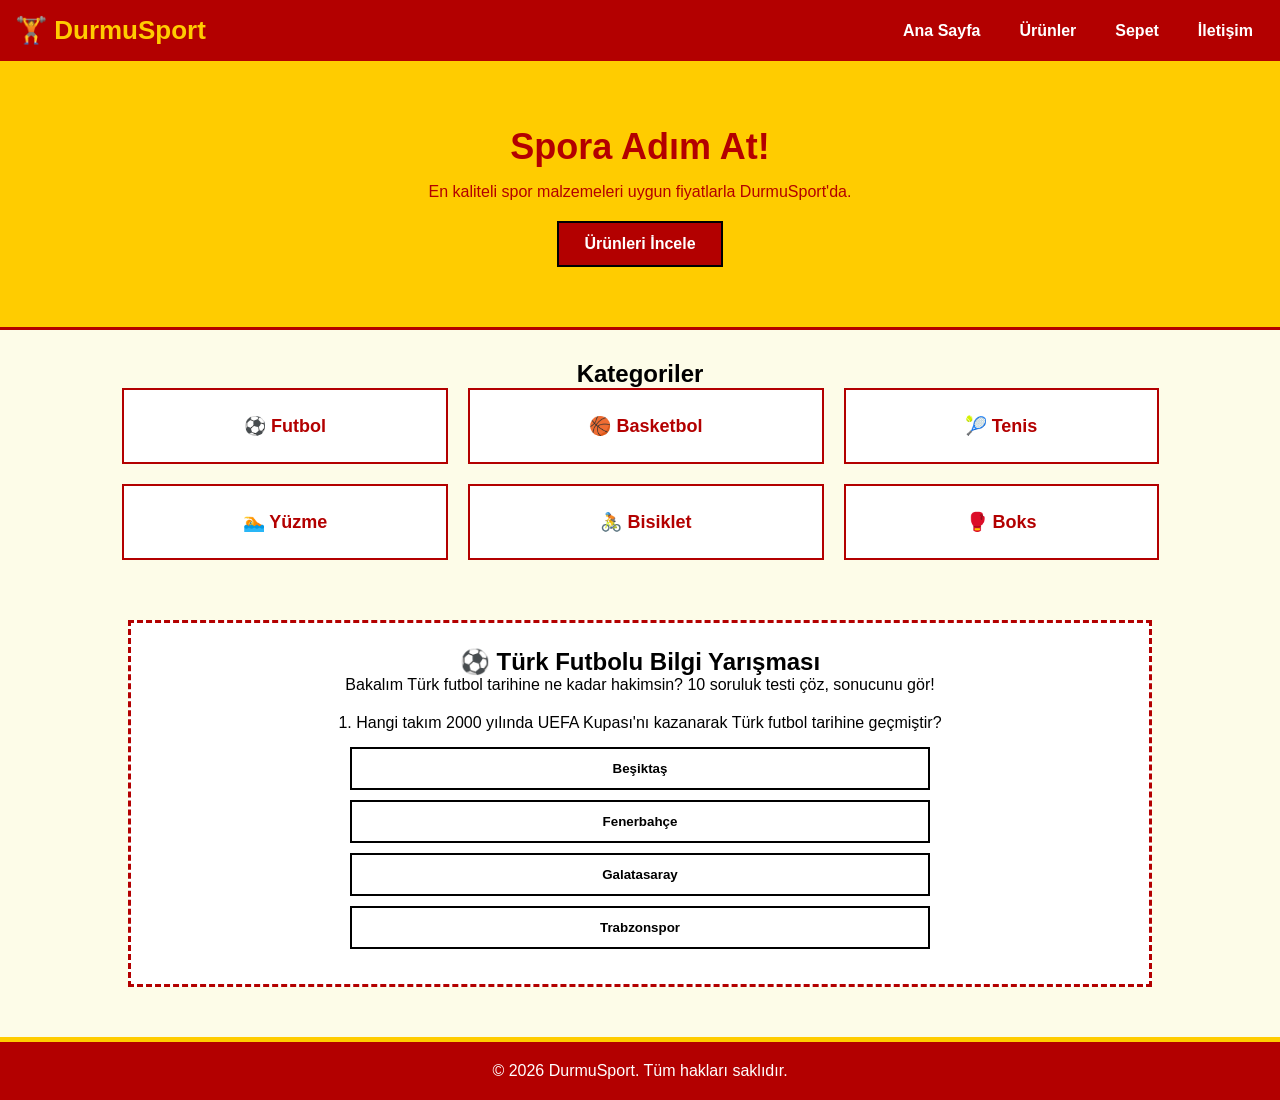
<file: index.html>
<!DOCTYPE html>
<html lang="tr">
<head>
  <meta charset="UTF-8">
  <meta name="viewport" content="width=device-width, initial-scale=1.0">
  <title>DurmuSport - Spor Malzemeleri</title>
  <link rel="stylesheet" href="styles/style.css">
</head>
<body>

  <nav>
    <div class="logo">🏋️ DurmuSport</div>
    <ul>
      <li><a href="index.html">Ana Sayfa</a></li>
      <li><a href="pages/urunler.html">Ürünler</a></li>
      <li><a href="pages/sepet.html">Sepet</a></li>
      <li><a href="pages/iletisim.html">İletişim</a></li>
    </ul>
  </nav>

  <div class="hero">
    <h1>Spora Adım At!</h1>
    <p>En kaliteli spor malzemeleri uygun fiyatlarla DurmuSport'da.</p>
    <a href="pages/urunler.html" class="btn">Ürünleri İncele</a>
  </div>

  <div class="kategoriler">
    <h2>Kategoriler</h2>
    <div class="kategori-grid">
      <div class="kategori-kart">⚽ Futbol</div>
      <div class="kategori-kart">🏀 Basketbol</div>
      <div class="kategori-kart">🎾 Tenis</div>
      <div class="kategori-kart">🏊 Yüzme</div>
      <div class="kategori-kart">🚴 Bisiklet</div>
      <div class="kategori-kart">🥊 Boks</div>
    </div>
  </div>

  <div class="quiz-bolumu">
    <h2>⚽ Türk Futbolu Bilgi Yarışması</h2>
    <p class="quiz-aciklama">Bakalım Türk futbol tarihine ne kadar hakimsin? 10 soruluk testi çöz, sonucunu gör!</p>

    <div id="quiz-ekrani" class="quiz-kutu">
      <p id="soru-metni" class="soru-metni"></p>
      <div id="secenekler-alani" class="secenekler-alani"></div>
      <p id="quiz-mesaj" class="quiz-mesaj"></p>
      <button id="btn-sonraki" class="btn-sepet quiz-sonraki-btn" onclick="sonrakiSoru()">Sonraki Soru ➡️</button>
    </div>

    <div id="quiz-sonuc-ekrani" class="quiz-kutu quiz-sonuc">
      <h3>Yarışma Bitti!</h3>
      <p id="skor-metni" class="skor-metni"></p>
      <button class="btn-sepet" onclick="quiziBaslat()">🔄 Yeniden Oyna</button>
    </div>
  </div>

  <footer>
    <p>&copy; 2026 DurmuSport. Tüm hakları saklıdır.</p>
  </footer>

  <script src="scripts/myscript.js"></script>
</body>
</html>
</file>
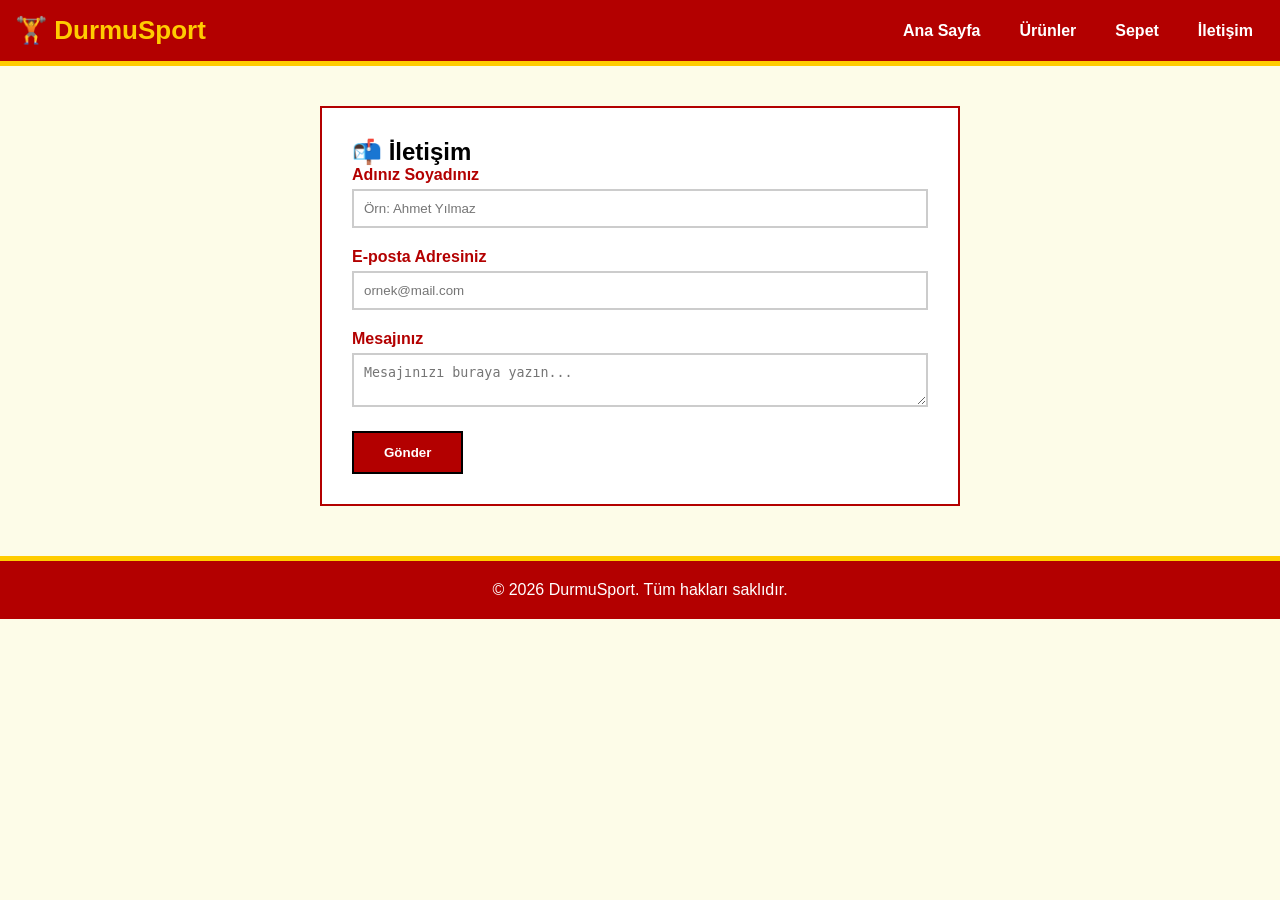
<file: pages/iletisim.html>
<!DOCTYPE html>
<html lang="tr">
<head>
  <meta charset="UTF-8">
  <meta name="viewport" content="width=device-width, initial-scale=1.0">
  <title>İletişim - DurmuSport</title>
  <link rel="stylesheet" href="../styles/style.css">
</head>
<body>

  <nav>
    <div class="logo">🏋️ DurmuSport</div>
    <ul>
      <li><a href="../index.html">Ana Sayfa</a></li>
      <li><a href="urunler.html">Ürünler</a></li>
      <li><a href="sepet.html">Sepet</a></li>
      <li><a href="iletisim.html">İletişim</a></li>
    </ul>
  </nav>

  <div class="iletisim-alani">
    <h2>📬 İletişim</h2>

    <div class="form-grup">
      <label for="ad">Adınız Soyadınız</label>
      <input type="text" id="ad" placeholder="Örn: Ahmet Yılmaz">
    </div>

    <div class="form-grup">
      <label for="eposta">E-posta Adresiniz</label>
      <input type="email" id="eposta" placeholder="ornek@mail.com">
    </div>

    <div class="form-grup">
      <label for="mesaj-alan">Mesajınız</label>
      <textarea id="mesaj-alan" placeholder="Mesajınızı buraya yazın..."></textarea>
    </div>

    <button class="btn-gonder" onclick="formuGonder()">Gönder</button>
    <p id="form-sonuc"></p>
  </div>

  <footer>
    <p>&copy; 2026 DurmuSport. Tüm hakları saklıdır.</p>
  </footer>

  <script src="../scripts/myscript.js"></script>
</body>
</html>
</file>
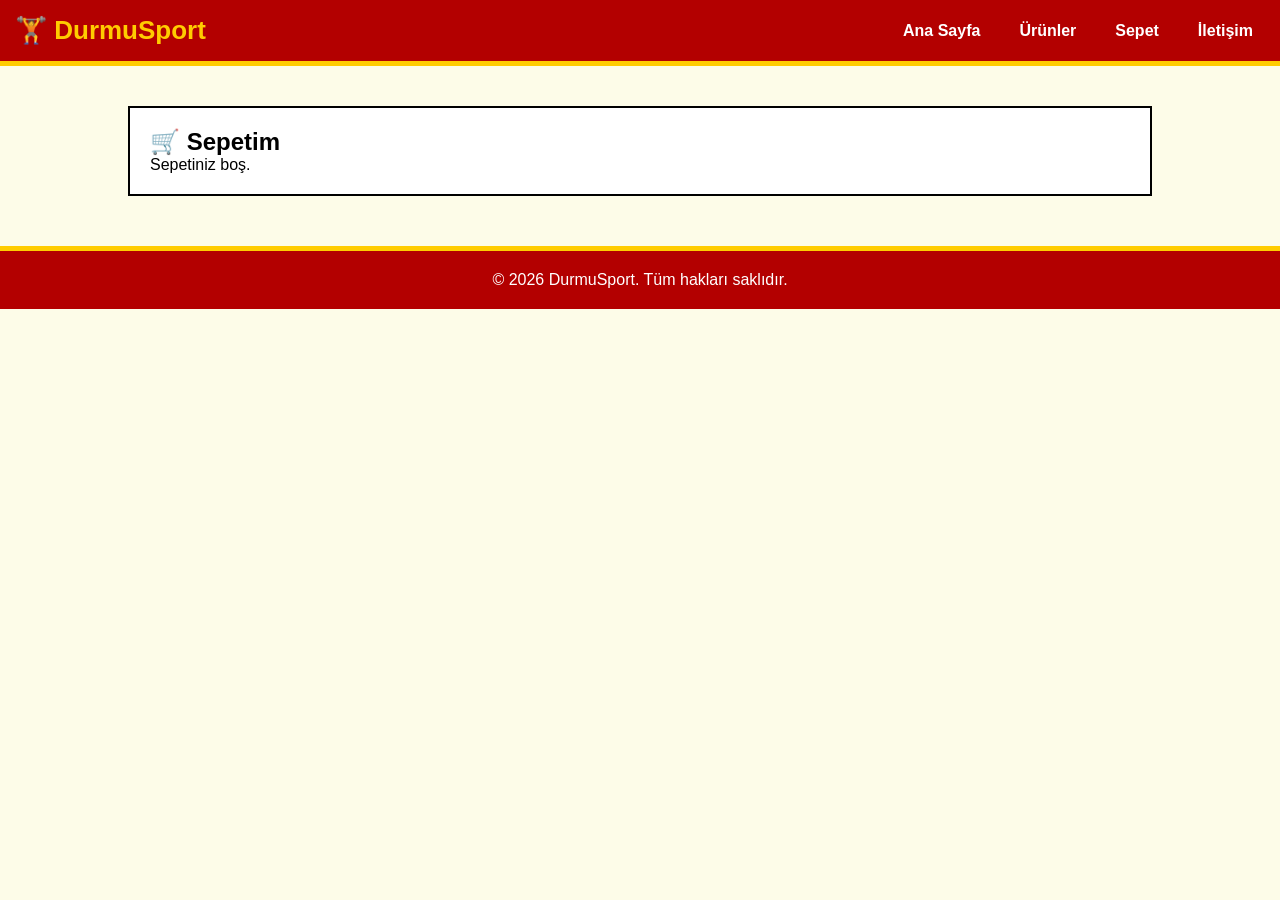
<file: pages/sepet.html>
<!DOCTYPE html>
<html lang="tr">
<head>
  <meta charset="UTF-8">
  <meta name="viewport" content="width=device-width, initial-scale=1.0">
  <title>Sepetim - DurmuSport</title>
  <link rel="stylesheet" href="../styles/style.css">
</head>
<body>

  <nav>
    <div class="logo">🏋️ DurmuSport </div>
    <ul>
      <li><a href="../index.html">Ana Sayfa</a></li>
      <li><a href="urunler.html">Ürünler</a></li>
      <li><a href="sepet.html">Sepet</a></li>
      <li><a href="iletisim.html">İletişim</a></li>
    </ul>
  </nav>

  <div class="sepet-alani">
    <h2>🛒 Sepetim</h2>
    <p id="bos-mesaj"></p>
    <ul id="sepet-listesi"></ul>
    <p id="toplam"></p>
  </div>

  <footer>
    <p>&copy; 2026 DurmuSport. Tüm hakları saklıdır.</p>
  </footer>

  <script src="../scripts/myscript.js"></script>
</body>
</html>
</file>
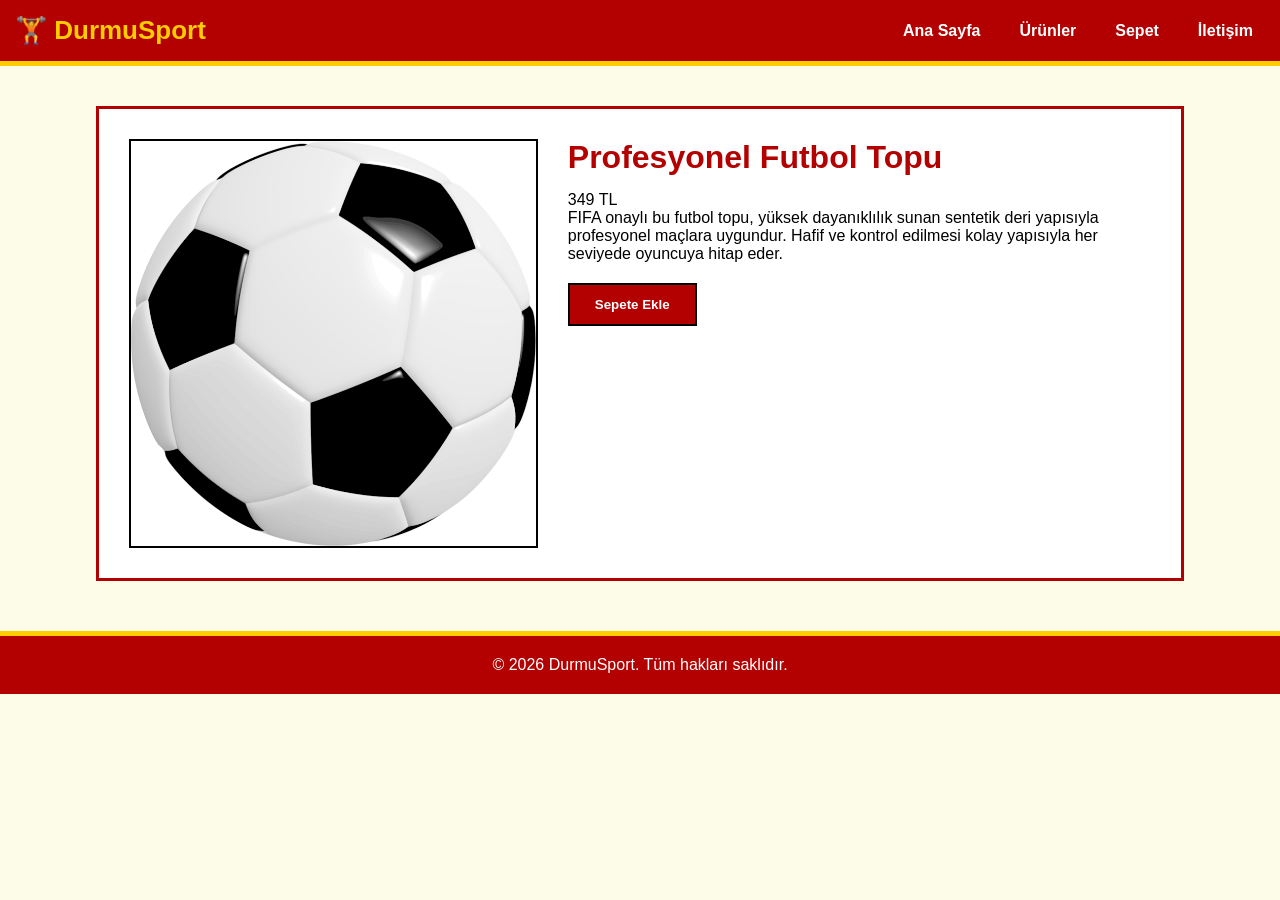
<file: pages/urun-detay.html>
<!DOCTYPE html>
<html lang="tr">
<head>
  <meta charset="UTF-8">
  <meta name="viewport" content="width=device-width, initial-scale=1.0">
  <title>Ürün Detay - DurmuSport</title>
  <link rel="stylesheet" href="../styles/style.css">
</head>
<body>

  <nav>
    <div class="logo">🏋️ DurmuSport</div>
    <ul>
      <li><a href="../index.html">Ana Sayfa</a></li>
      <li><a href="urunler.html">Ürünler</a></li>
      <li><a href="sepet.html">Sepet</a></li>
      <li><a href="iletisim.html">İletişim</a></li>
    </ul>
  </nav>

  <div class="urun-detay">
    <img id="urun-resim" src="../img/futbol-topu.png" alt="Ürün Görseli">
    <div class="detay-bilgi">
      <h1 id="urun-ad">Profesyonel Futbol Topu</h1>
      <p class="fiyat" id="urun-fiyat">349 TL</p>
      <p id="urun-aciklama">
        FIFA onaylı bu futbol topu, yüksek dayanıklılık sunan sentetik deri yapısıyla
        profesyonel maçlara uygundur. Hafif ve kontrol edilmesi kolay yapısıyla
        her seviyede oyuncuya hitap eder.
      </p>
      <button class="btn-sepet" id="btn-ekle">Sepete Ekle</button>
      <p id="mesaj"></p>
    </div>
  </div>

  <footer>
    <p>&copy; 2026 DurmuSport. Tüm hakları saklıdır.</p>
  </footer>

  <!-- Tüm JS işlemleri tek bir dış dosyadan çağrılıyor -->
  <script src="../scripts/myscript.js"></script>

</body>
</html>
</file>
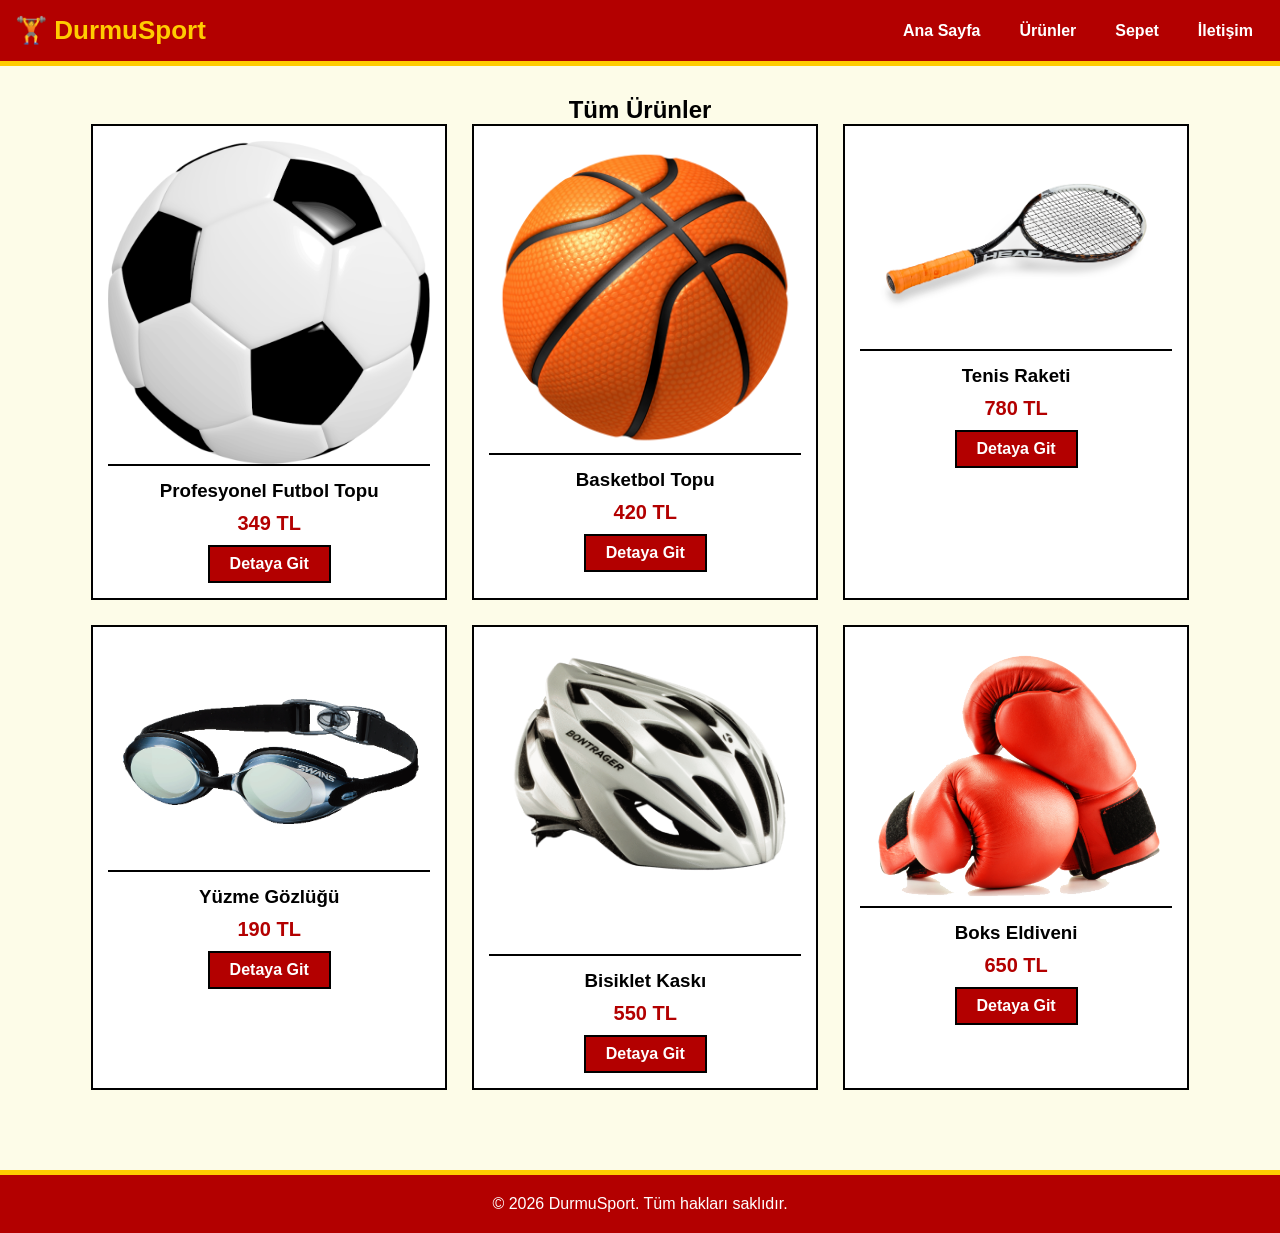
<file: pages/urunler.html>
<!DOCTYPE html>
<html lang="tr">
<head>
  <meta charset="UTF-8">
  <meta name="viewport" content="width=device-width, initial-scale=1.0">
  <title>Ürünler - DurmuSport</title>
  <link rel="stylesheet" href="../styles/style.css">
</head>
<body>

  <nav>
    <div class="logo">🏋️ DurmuSport</div>
    <ul>
      <li><a href="../index.html">Ana Sayfa</a></li>
      <li><a href="urunler.html">Ürünler</a></li>
      <li><a href="sepet.html">Sepet</a></li>
      <li><a href="iletisim.html">İletişim</a></li>
    </ul>
  </nav>

  <div class="urun-listesi">
    <h2>Tüm Ürünler</h2>
    <div class="urun-grid">

      <div class="urun-kart">
        <img src="../img/futbol-topu.png" alt="Futbol Topu">
        <div class="urun-bilgi">
          <h3>Profesyonel Futbol Topu</h3>
          <p class="fiyat">349 TL</p>
          <a href="urun-detay.html?id=1" class="btn-detay">Detaya Git</a>
        </div>
      </div>

      <div class="urun-kart">
        <img src="../img/basketbol.png" alt="Basketbol">
        <div class="urun-bilgi">
          <h3>Basketbol Topu </h3>
          <p class="fiyat">420 TL</p>
          <a href="urun-detay.html?id=2" class="btn-detay">Detaya Git</a>
        </div>
      </div>

      <div class="urun-kart">
        <img src="../img/tenis-raketi.png" alt="Tenis Raketi">
        <div class="urun-bilgi">
          <h3>Tenis Raketi</h3>
          <p class="fiyat">780 TL</p>
          <a href="urun-detay.html?id=3" class="btn-detay">Detaya Git</a>
        </div>
      </div>

      <div class="urun-kart">
        <img src="../img/yuzme-gozlugu.png" alt="Yüzme Gözlüğü">
        <div class="urun-bilgi">
          <h3>Yüzme Gözlüğü</h3>
          <p class="fiyat">190 TL</p>
          <a href="urun-detay.html?id=4" class="btn-detay">Detaya Git</a>
        </div>
      </div>

      <div class="urun-kart">
        <img src="../img/bisiklet-kaskı.png" alt="Bisiklet Kaskı">
        <div class="urun-bilgi">
          <h3>Bisiklet Kaskı</h3>
          <p class="fiyat">550 TL</p>
          <a href="urun-detay.html?id=5" class="btn-detay">Detaya Git</a>
        </div>
      </div>

      <div class="urun-kart">
        <img src="../img/boks-eldiveni.png" alt="Boks Eldiveni">
        <div class="urun-bilgi">
          <h3>Boks Eldiveni </h3>
          <p class="fiyat">650 TL</p>
          <a href="urun-detay.html?id=6" class="btn-detay">Detaya Git</a>
        </div>
      </div>

    </div>
  </div>

  <footer>
    <p>&copy; 2026 DurmuSport. Tüm hakları saklıdır.</p>
  </footer>

  <script src="../scripts/myscript.js"></script>
</body>
</html>
</file>
<file: styles/style.css>
/* Sıfırlama */
* {
  margin: 0;
  padding: 0;
  box-sizing: border-box;
}

body {
  font-family: Tahoma, Verdana, sans-serif;
  background-color: #fdfce8; /* Çok çok uçuk, göz yormayan bir sarı/krem */
  color: #000000;
}

a {
  text-decoration: none;
}

/* Navbar (Flexbox Kullanımı) yapildi */
nav {
  background-color: #b30000; /* Koyu Kırmızı */
  padding: 15px;
  display: flex;
  justify-content: space-between;
  align-items: center;
  border-bottom: 5px solid #ffcc00; /* Altına kalın sarı çizgi */
}

nav .logo {
  color: #ffcc00; /* Sarı logo metni */
  font-size: 26px;
  font-weight: bold;
}

nav ul {
  list-style-type: none;
  display: flex;
}

nav ul li {
  margin-left: 15px;
}

nav ul li a {
  color: white;
  padding: 8px 12px;
  font-weight: bold;
}

nav ul li a:hover {
  background-color: #ffcc00; /* Üstüne gelince aniden sarı olur (animasyonsuz, tam öğrenci işi) */
  color: #b30000;
}

/* Footer */
footer {
  background-color: #b30000;
  color: white;
  text-align: center;
  padding: 20px;
  margin-top: 50px;
  border-top: 5px solid #ffcc00;
}

/* Ana Sayfa Hero */
.hero {
  background-color: #ffcc00; /* Sarı arka plan */
  color: #b30000; /* Kırmızı yazı */
  text-align: center;
  padding: 60px 20px;
  border-bottom: 3px solid #b30000;
}

.hero h1 {
  font-size: 36px;
  margin-bottom: 15px;
}

.hero a.btn {
  background-color: #b30000;
  color: white;
  padding: 12px 25px;
  font-weight: bold;
  display: inline-block;
  margin-top: 20px;
  border: 2px solid #000;
}

.hero a.btn:hover {
  background-color: black;
}

/* Kategoriler (Grid Kullanımı yaptik bu alanda) */
.kategoriler {
  padding: 30px;
  text-align: center;
}

.kategori-grid {
  display: grid;
  grid-template-columns: auto auto auto;
  gap: 20px;
  width: 85%;
  margin: 0 auto;
}

.kategori-kart {
  background-color: white;
  border: 2px solid #b30000;
  padding: 25px;
  font-weight: bold;
  font-size: 18px;
  color: #b30000;
}

.kategori-kart:hover {
  background-color: #ffcc00;
  color: black;
}

/* Quiz Bölümü */
.quiz-bolumu {
  border: 3px dashed #b30000; 
  width: 80%;
  margin: 30px auto;
  padding: 25px;
  text-align: center;
  background-color: white;
}

.quiz-kutu {
  margin-top: 20px;
}

.secenekler-alani {
  display: flex;
  flex-direction: column;
  align-items: center;
  margin-top: 15px;
}

.btn-secenek {
  background-color: white;
  border: 2px solid #000;
  padding: 12px;
  margin-bottom: 10px;
  width: 60%;
  cursor: pointer;
  font-weight: bold;
}

.btn-secenek:hover {
  background-color: #f2f2f2;
}

.btn-secenek.dogru {
  background-color: #28a745;
  color: white;
  border-color: #28a745;
}

.btn-secenek.yanlis {
  background-color: #dc3545;
  color: white;
  border-color: #dc3545;
}

.quiz-sonraki-btn, .quiz-sonuc {
  display: none;
  margin-top: 20px;
}

/* Ürün Listesi (Grid Kullanımına devam ) */
.urun-listesi {
  padding: 30px;
  text-align: center;
}

.urun-grid {
  display: grid;
  grid-template-columns: auto auto auto;
  gap: 25px;
  width: 90%;
  margin: 0 auto;
}

.urun-kart {
  background-color: white;
  border: 2px solid #000;
  padding: 15px;
}

.urun-kart img {
  width: 100%;
  height: auto;
  border-bottom: 2px solid #000;
  margin-bottom: 10px;
}

.urun-kart .fiyat {
  font-weight: bold;
  color: #b30000;
  font-size: 20px;
  margin: 10px 0;
}

.btn-detay {
  background-color: #b30000;
  color: white;
  padding: 8px 20px;
  border: 2px solid #000;
  display: inline-block;
  font-weight: bold;
}

.btn-detay:hover {
  background-color: #ffcc00;
  color: black;
}

/* Ürün Detay (Flexbox Kullanımı) */
.urun-detay {
  display: flex;
  width: 85%;
  margin: 40px auto;
  border: 3px solid #b30000;
  background-color: white;
  padding: 30px;
}

.urun-detay img {
  width: 40%;
  border: 2px solid #000;
}

.detay-bilgi {
  padding-left: 30px;
}

.detay-bilgi h1 {
  color: #b30000;
  margin-bottom: 15px;
}

.btn-sepet {
  background-color: #b30000;
  color: white;
  padding: 12px 25px;
  border: 2px solid #000;
  font-weight: bold;
  cursor: pointer;
  margin-top: 20px;
}

.btn-sepet:hover {
  background-color: #ffcc00;
  color: black;
}

/* Sepet */
.sepet-alani {
  width: 80%;
  margin: 40px auto;
  background-color: white;
  padding: 20px;
  border: 2px solid #000;
}

#sepet-listesi {
  list-style-type: none;
}

#sepet-listesi li {
  border-bottom: 1px solid #ccc;
  padding: 15px 0;
  display: flex;
  justify-content: space-between;
  align-items: center;
}

.btn-sil {
  background-color: black;
  color: white;
  border: none;
  padding: 8px 15px;
  cursor: pointer;
}

.btn-sil:hover {
  background-color: #dc3545;
}

/* İletişim Formu */
.iletisim-alani {
  width: 50%;
  margin: 40px auto;
  background-color: white;
  border: 2px solid #b30000;
  padding: 30px;
}

.form-grup {
  margin-bottom: 20px;
}

.form-grup label {
  display: block;
  font-weight: bold;
  margin-bottom: 5px;
  color: #b30000;
}

.form-grup input, .form-grup textarea {
  width: 100%;
  padding: 10px;
  border: 2px solid #ccc;
}

.form-grup input:focus, .form-grup textarea:focus {
  border-color: #ffcc00;
  outline: none;
}

.btn-gonder {
  background-color: #b30000;
  color: white;
  padding: 12px 30px;
  border: 2px solid #000;
  font-weight: bold;
  cursor: pointer;
}

/* Responsive Tasarım (Zorunlu Kural Burası önemli Unutmaa */
@media (max-width: 800px) {
  nav {
    flex-direction: column;
    text-align: center;
  }
  
  nav ul {
    margin-top: 15px;
    padding: 0;
    flex-wrap: wrap;
    justify-content: center;
  }
  
  nav ul li {
    margin: 5px 10px;
  }

  .kategori-grid, .urun-grid {
    grid-template-columns: auto auto;
    width: 100%;
  }

  .urun-detay {
    flex-direction: column;
  }

  .urun-detay img {
    width: 100%;
  }

  .detay-bilgi {
    padding-left: 0;
    margin-top: 25px;
  }
  
  .iletisim-alani {
    width: 90%;
  }
}

@media (max-width: 500px) {
  .kategori-grid, .urun-grid {
    grid-template-columns: auto;
  }
}
</file>
